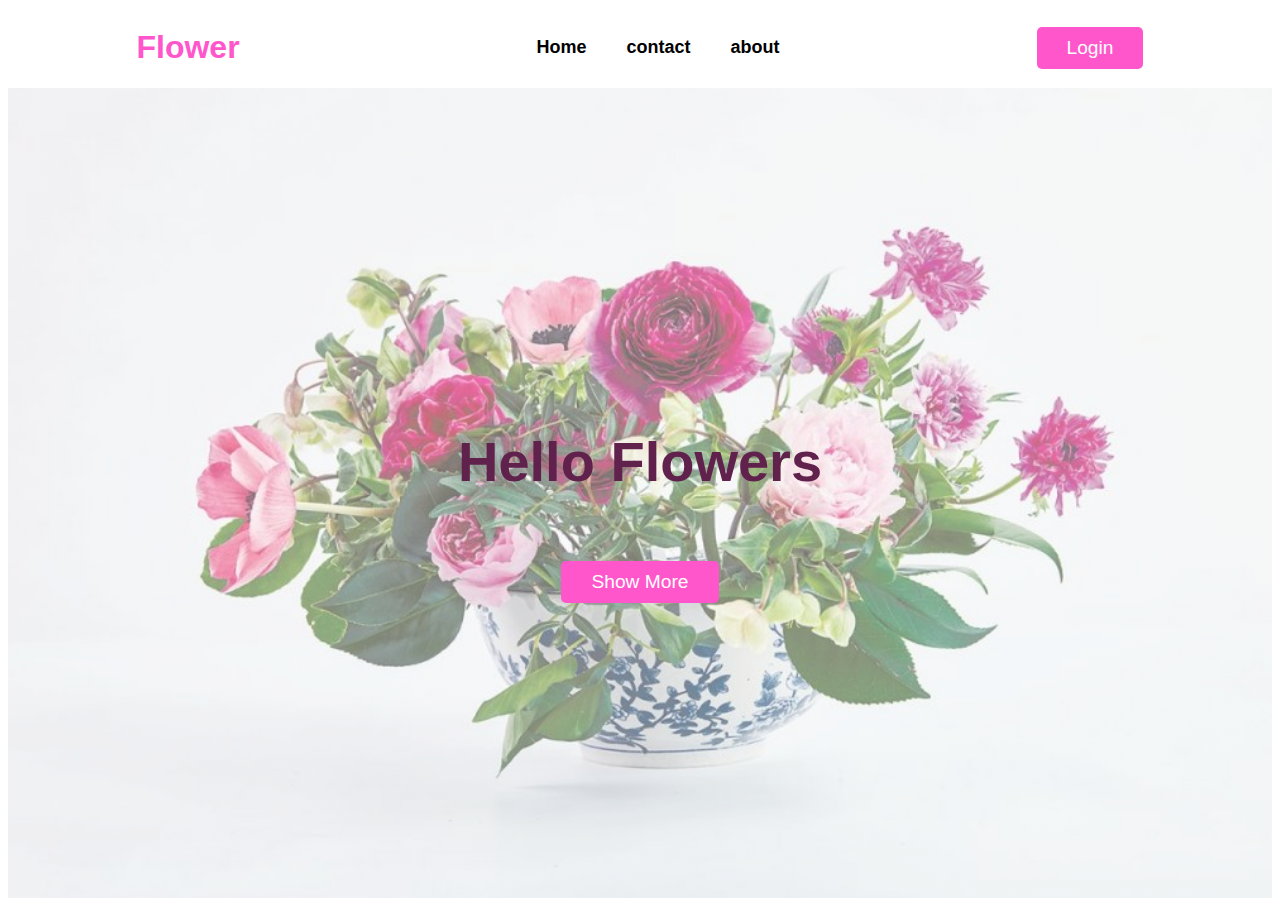
<file: index.html>
<!DOCTYPE html>
<html lang="en">

<head>
    <meta charset="UTF-8">
    <meta name="viewport" content="width=device-width, initial-scale=1.0">
    <title>Flowers</title>
    <link rel="stylesheet" href="style.css">
    <link rel="icon" href="flower-logo.png">
</head>

<body>
    <nav>
        <h1 class="logo">Flower</h1>

        <ul class="nav-pages">
            <li><a href="home.html">Home</a></li>
            <li><a href="contact.html">contact</a></li>
            <li><a href="about.html">about</a></li>
        </ul>

        <button class="btn">Login</button>
    </nav>

    <main>
        <h2>Hello Flowers</h2>
        <button class="btn">Show More</button>
    </main>
</body>

</html>
</file>
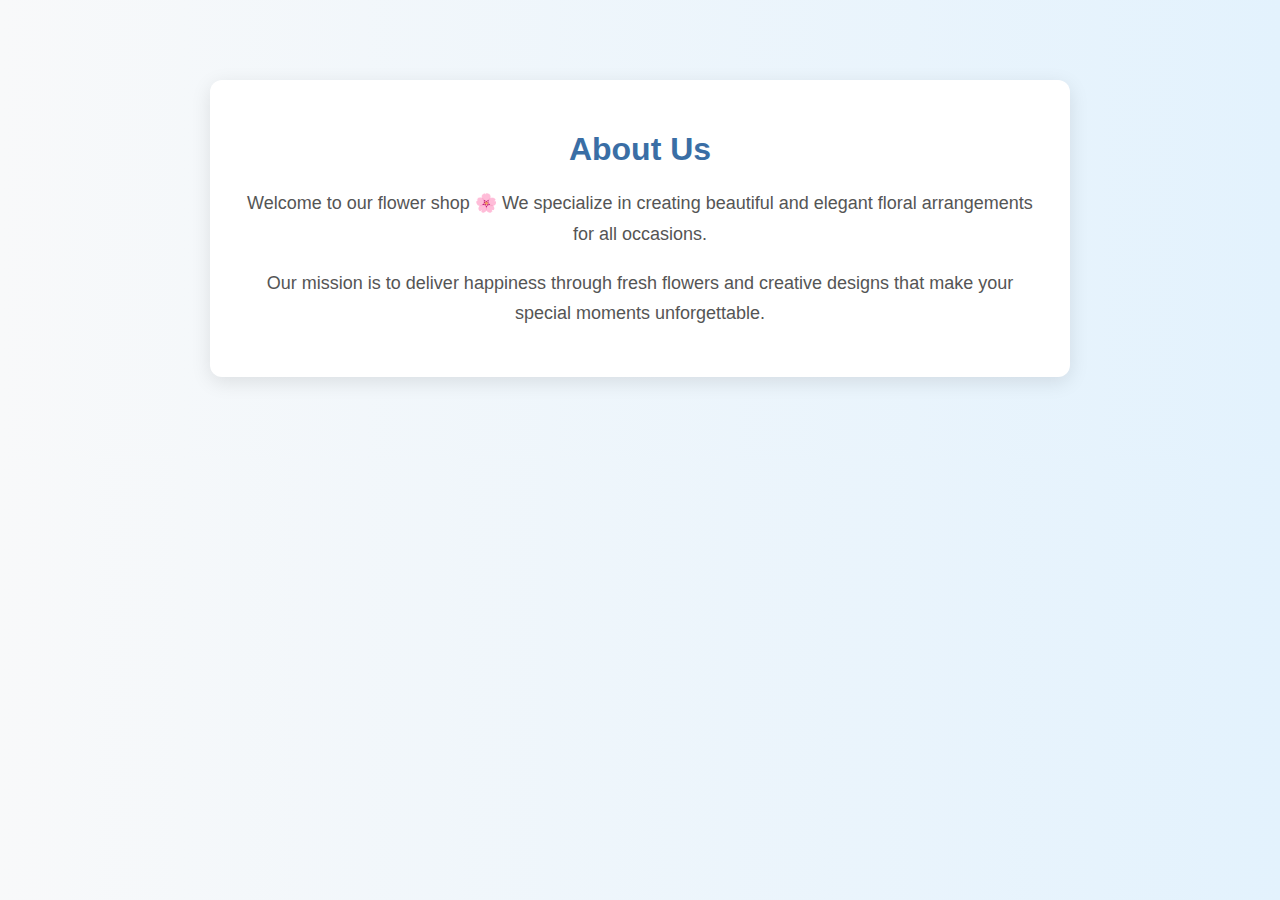
<file: about.html>
<!DOCTYPE html>
<html>
<head>
  <title>About Us</title>
  <style>
    body {
      margin: 0;
      font-family: Arial, sans-serif;
      background: linear-gradient(to right, #f8f9fa, #e3f2fd);
    }

    .about-container {
      max-width: 800px;
      margin: 80px auto;
      padding: 30px;
      background: white;
      border-radius: 12px;
      box-shadow: 0 5px 20px rgba(0,0,0,0.1);
      text-align: center;
    }

    .about-container h1 {
      color: #3a6ea5;
      margin-bottom: 20px;
    }

    .about-container p {
      font-size: 18px;
      line-height: 1.7;
      color: #555;
    }
  </style>
</head>
<body>

  <div class="about-container">
    <h1>About Us</h1>
    <p>
      Welcome to our flower shop 🌸  
      We specialize in creating beautiful and elegant floral arrangements
      for all occasions.
    </p>
    <p>
      Our mission is to deliver happiness through fresh flowers and
      creative designs that make your special moments unforgettable.
    </p>
  </div>

</body>
</html>
</file>
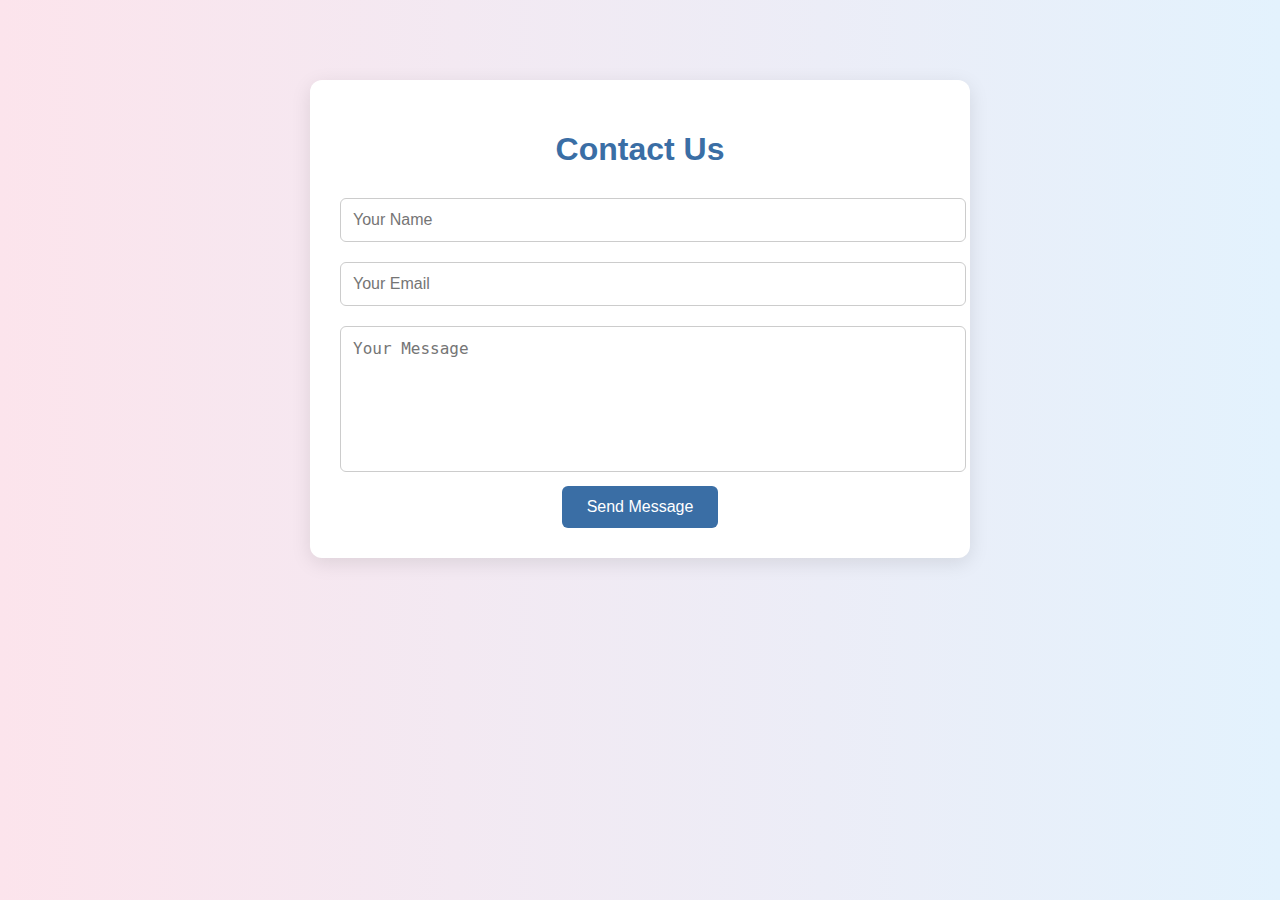
<file: contact.html>
<!DOCTYPE html>
<html>
<head>
  <title>Contact Us</title>
  <style>
    body {
      margin: 0;
      font-family: Arial, sans-serif;
      background: linear-gradient(to right, #fce4ec, #e3f2fd);
    }

    .contact-container {
      max-width: 600px;
      margin: 80px auto;
      padding: 30px;
      background: white;
      border-radius: 12px;
      box-shadow: 0 5px 20px rgba(0,0,0,0.1);
      text-align: center;
    }

    .contact-container h1 {
      color: #3a6ea5;
      margin-bottom: 20px;
    }

    .contact-container input,
    .contact-container textarea {
      width: 100%;
      padding: 12px;
      margin: 10px 0;
      border: 1px solid #ccc;
      border-radius: 6px;
      font-size: 16px;
    }

    .contact-container textarea {
      height: 120px;
      resize: none;
    }

    .contact-container button {
      padding: 12px 25px;
      background-color: #3a6ea5;
      color: white;
      border: none;
      border-radius: 6px;
      cursor: pointer;
      font-size: 16px;
      transition: 0.3s;
    }

    .contact-container button:hover {
      background-color: #2d5580;
    }
  </style>
</head>
<body>

  <div class="contact-container">
    <h1>Contact Us</h1>
    <form onsubmit="alert('Message sent successfully ✉️'); return false;">
      <input type="text" placeholder="Your Name" required>
      <input type="email" placeholder="Your Email" required>
      <textarea placeholder="Your Message" required></textarea>
      <button type="submit">Send Message</button>
    </form>
  </div>

</body>
</html>
</file>
<file: style.css>
:root {
    --primary-color: #ff56cc;
    --secondary-color: #60214d;
}

html {
    scroll-behavior: smooth;
    font-family: 'Segoe UI', Tahoma, Geneva, Verdana, sans-serif;
}

nav {
    display: flex;
    justify-content: space-around;
    align-items: center;
    background-color: white;
}

nav .logo {
    color: var(--primary-color);
}

nav ul {
    display: flex;
    gap: 40px;
    align-items: center;
    justify-content: space-between;
    list-style: none;
}

nav ul a {
    text-decoration: none;
    color: black;
    font-weight: bold;
    font-size: large;
}



.btn {
    background-color: var(--primary-color);
    color: white;
    padding: 10px 30px;
    border: none;
    border-radius: 5px;
    font-size: 1.2rem;
    cursor: pointer;

}

main {
    height: 90vh;
    display: flex;
    justify-content: center;
    align-items: center;
    flex-direction: column;
    gap: 20px;
    background-image: linear-gradient(rgba(255, 255, 255, 0.4), rgba(255, 255, 255, 0.4)), url('./flowers.jpeg');
    background-repeat: no-repeat;
    background-position: center center;
    background-size: cover;
}

main h2 {
    font-size: 3.5rem;
    color: var(--secondary-color);
}
</file>
